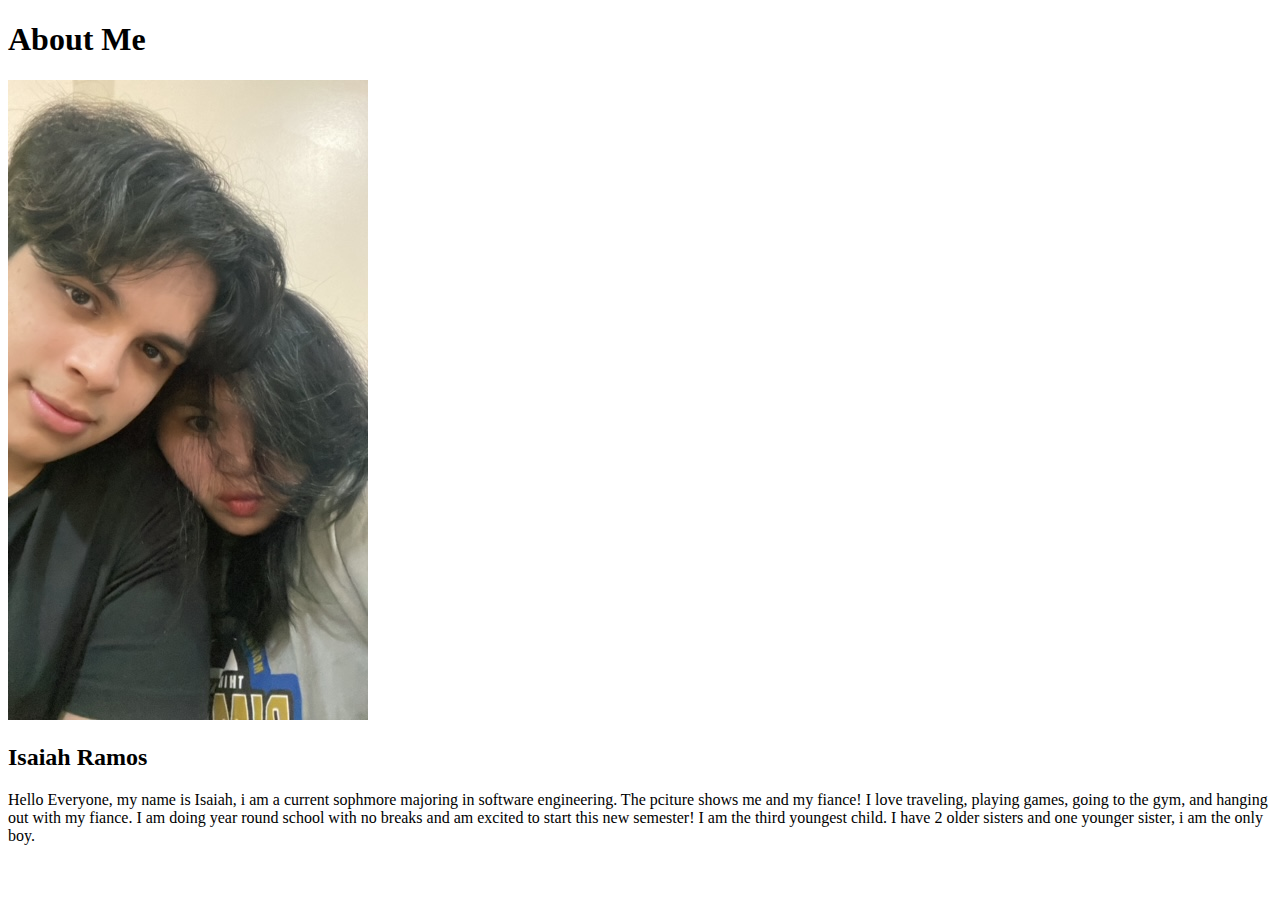
<file: about me/index.html>
<!DOCTYPE html>
<html lang="en">
<head>
    <meta charset="UTF-8">
    <meta http-equiv="X-UA-Compatible" content="IE=edge">
    <meta name="viewport" content="width=device-width, initial-scale=1.0">
    <title>All About Me!</title>
</head>
<body>
    <h1> About Me</h1>
    <img src="images/Us2.JPG">
    <h2> Isaiah Ramos</h2>
    <p1>Hello Everyone, my name is Isaiah, i am a current sophmore majoring in software engineering. The pciture shows me and my fiance! I love traveling, playing games, going to the gym, and hanging out with my fiance. I am doing year round school with no breaks and am excited to start this new semester!</p1>
    <p2> I am the third youngest child. I have 2 older sisters and one younger sister, i am the only boy.</p2>
</body>
</html>
</file>
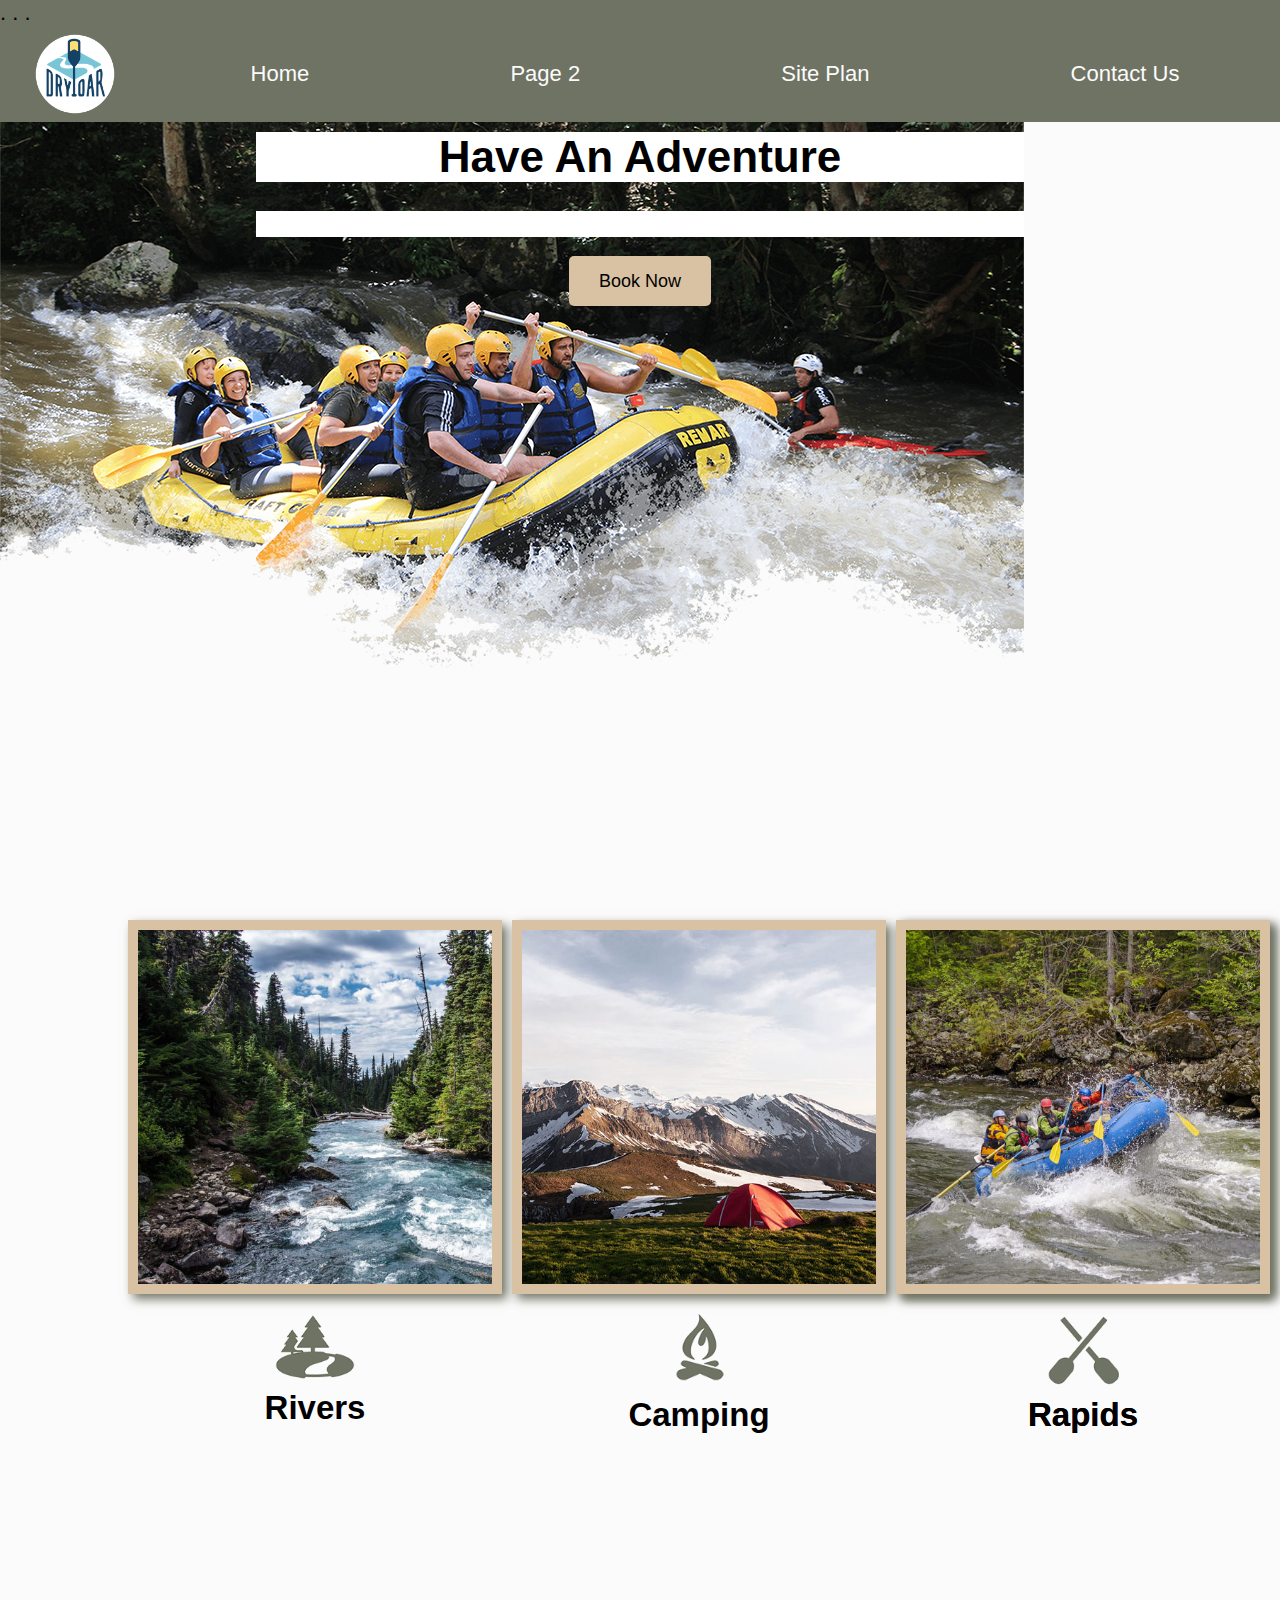
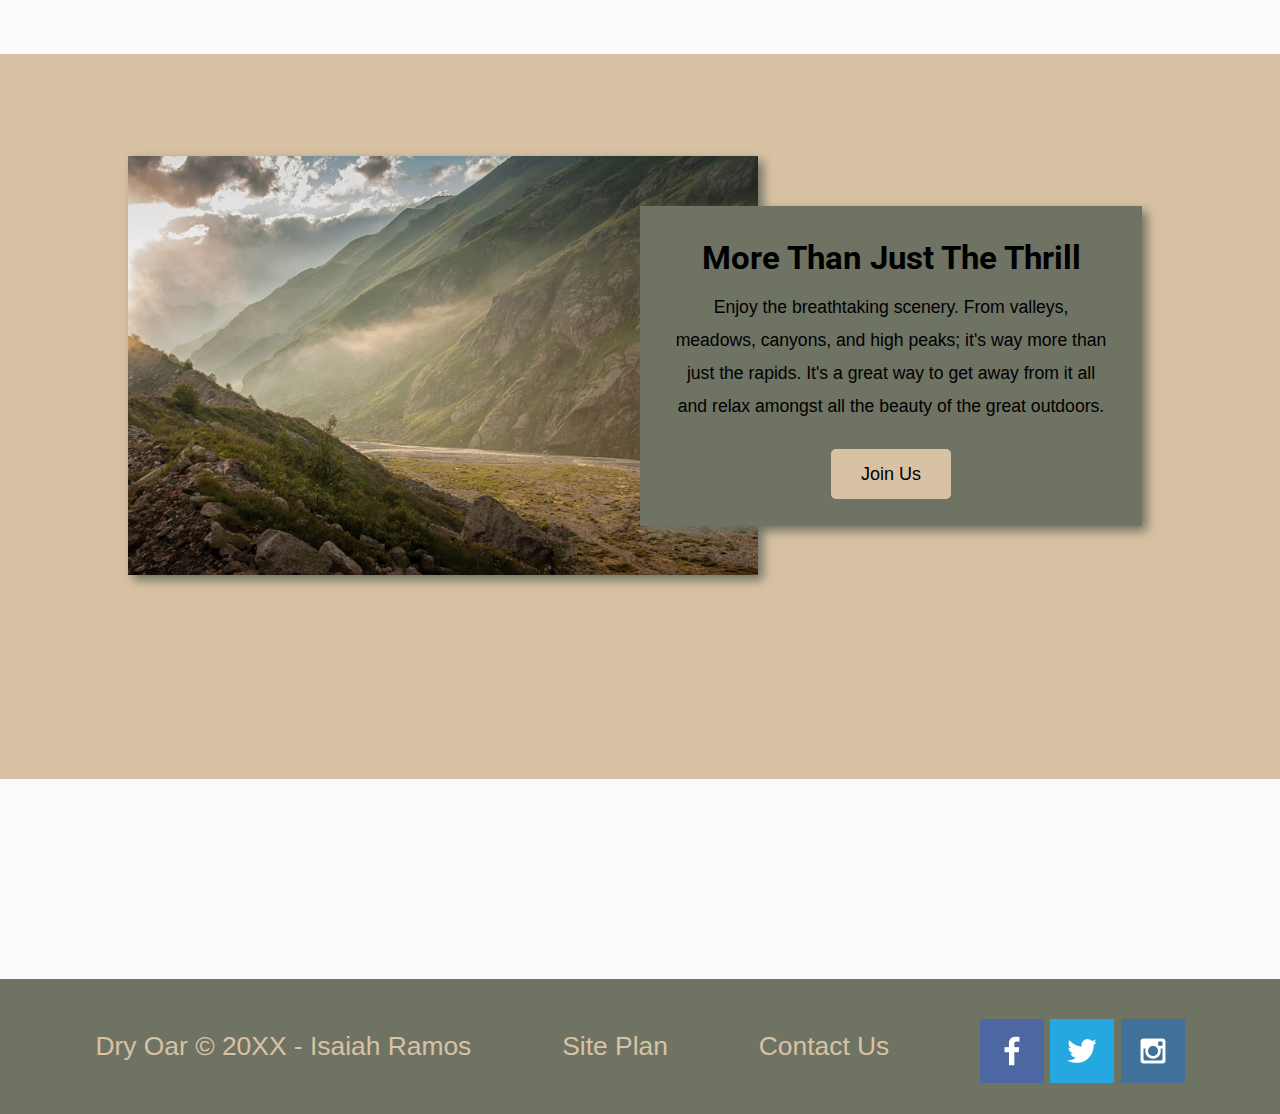
<file: wwr/index.html>
<!DOCTYPE html>
<html lang="en">
<head>
    
    <link rel="stylesheet" href="styles/style.css">
    <meta charset="UTF-8">
    <meta http-equiv="X-UA-Compatible" content="IE=edge">
    <meta name="viewport" content="width=device-width, initial-scale=1.0">
    <title>ISEncorporate | Home</title>
</head>
<body>
    <div id="content">
        
        <header>
    . . .
        </footer>
    </div>
</body>
<body>
    <header>
        <a id="logo_link" href="index.html">
            <img class="logo" src="images/logo.png" alt="Dry Oar Logo">
        </a>
        <nav>
            <a href="index.html">Home</a>
            <a href="#">Page 2</a>
            <a href="site-planning.html">Site Plan</a>
            <a href="contactus.html">Contact Us</a>
        </nav>
    </header>
    <div id="hero">
        <div id="hero-box">
            <img id="hero-img" src="images/hero.png" alt="People enjoying white water rafting">
        </div>
        <section id="hero-msg">
            <h1 class="home-title">Have An Adventure</h1>
            <h4>Make Memories with Dry Oar</h4>
            <div class="button-box">
                <a class="book" href="rates.html">Book Now</a>
                <style>#hero {
                    width: 100%;
                  }</style>
            </div>
        </section>
      </div>
        </section>
    </div>
    <main class="home-grid">
        <section class="rivers-card">
            <img class="card-img" src="images/rivers.jpg" alt="river in forest">
            <img class="icon" src="images/river_icon.png" alt="river icon">
            <h2>Rivers</h2>
        </section>
        <section class="camping-card">
            <img class="card-img" src="images/camping.jpg" alt="tent in mountains">
            <img class="icon" src="images/fire_icon.png" alt="fire icon">
            <h2>Camping</h2>
        </section>
        <section class="rapids-card">
            <img class="card-img" src="images/rapids.jpg" alt="rafting boat">
            <img class="icon" src="images/oars.png" alt="oars icon">
            <h2>Rapids</h2>
        </section>
        <section class="rapids-card">
            <img class="card-img" src="images/rapids.jpg" alt="rafting boat">
            <img class="icon" src="images/oars.png" alt="oars icon">
            <h2>Rapids</h2>
        </section>
        <div id="background"></div> 
        <img class="mountains" src="images/mountains.jpg" alt="Misty mountains">
        <section class="msg">
            <h2>More Than Just The Thrill</h2>
            <p>Enjoy the breathtaking scenery. From valleys, meadows, canyons, and high peaks; it's way more than just the rapids. It's a great way to get away from it all and relax amongst all the beauty of the great outdoors. </p>
            <a class='join' href="rivers.html">Join Us</a>
        </section>

    </main>
    <footer>
        <p>Dry Oar &copy; 20XX - Isaiah Ramos</p>
        <p><a href="site-planning.html">Site Plan</a></p>
        <p><a href="contactus.html">Contact Us</a></p>
        <div class="social">
            <a href="https://facebook.com">
                <img src="images/facebook.png" alt="fb icon">
            </a>
            <a href="https://twitter.com">
                <img src="images/twitter.png" alt="twitter icon">
            </a>
            <a href="https://instagram.com">
                <img src="images/instagram.png" alt="instagram icon">
            </a>
        </div>
    </footer>
</body>
</html>
</file>
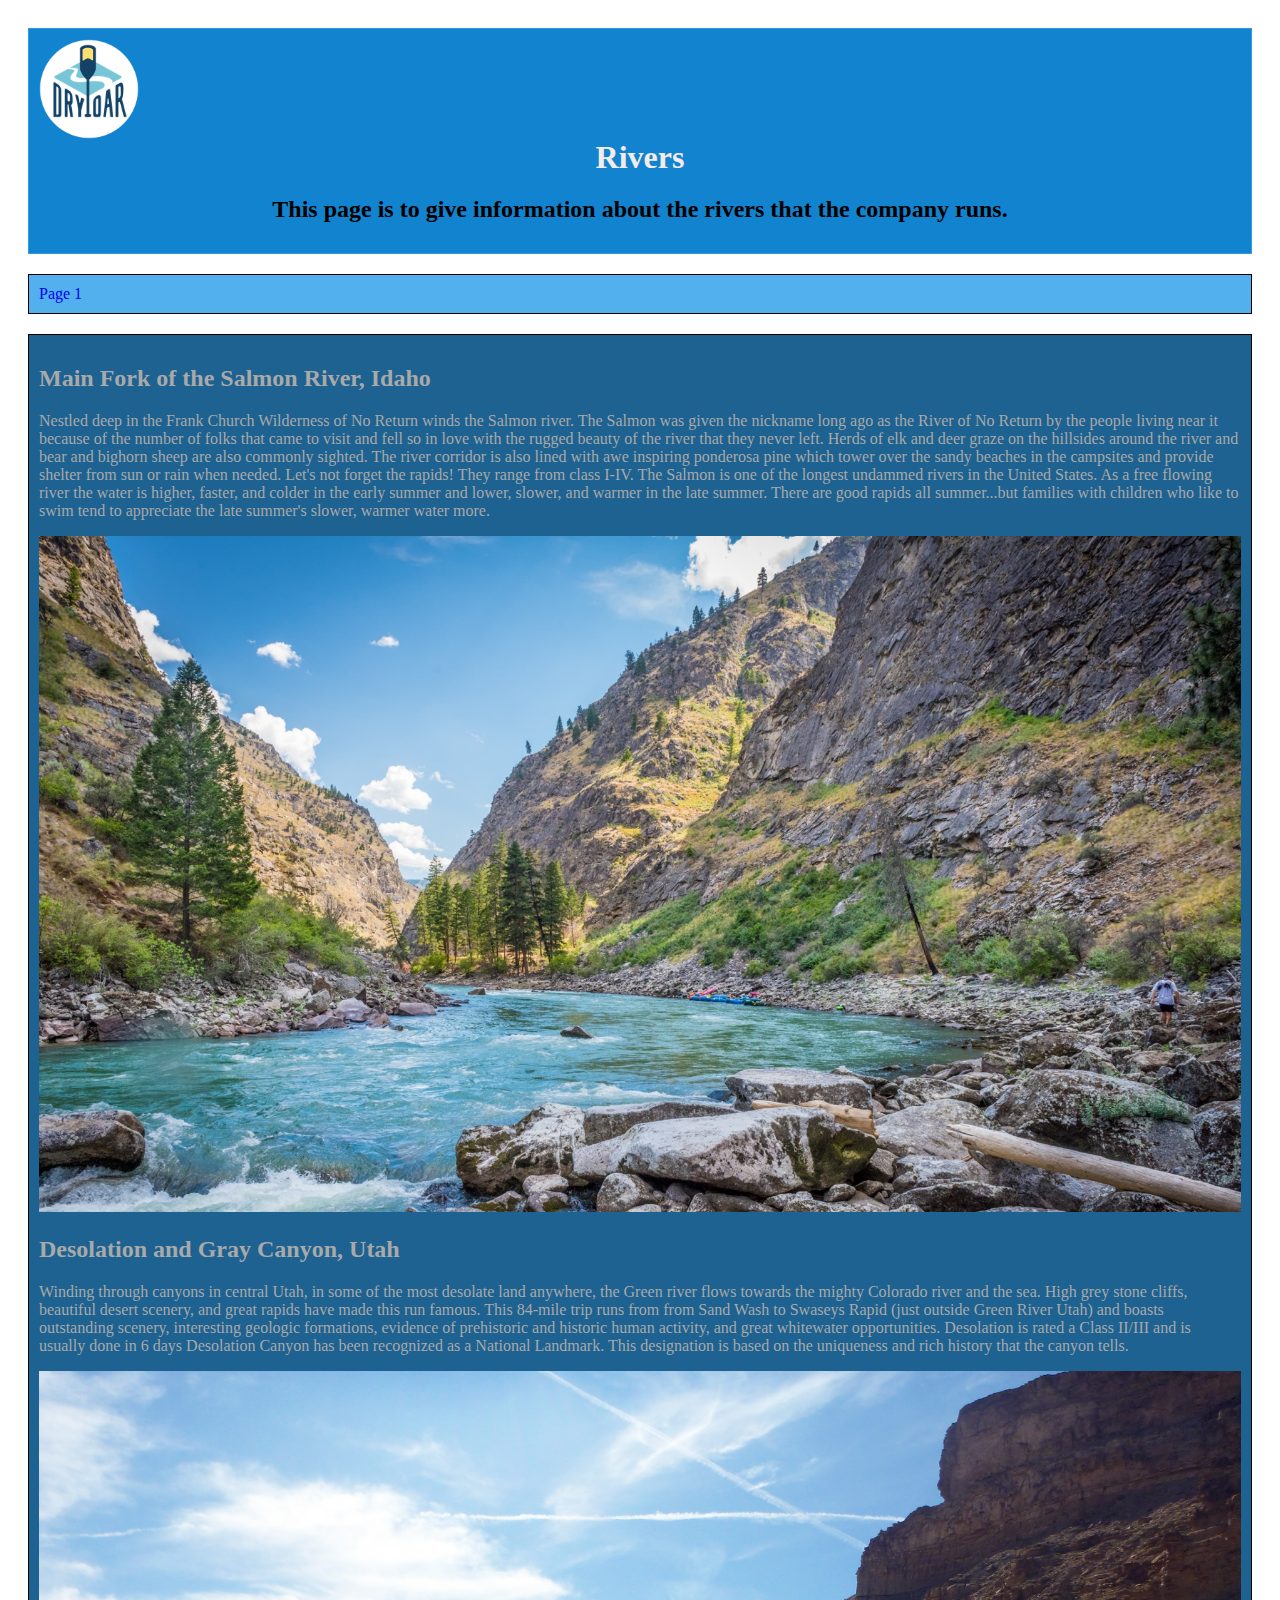
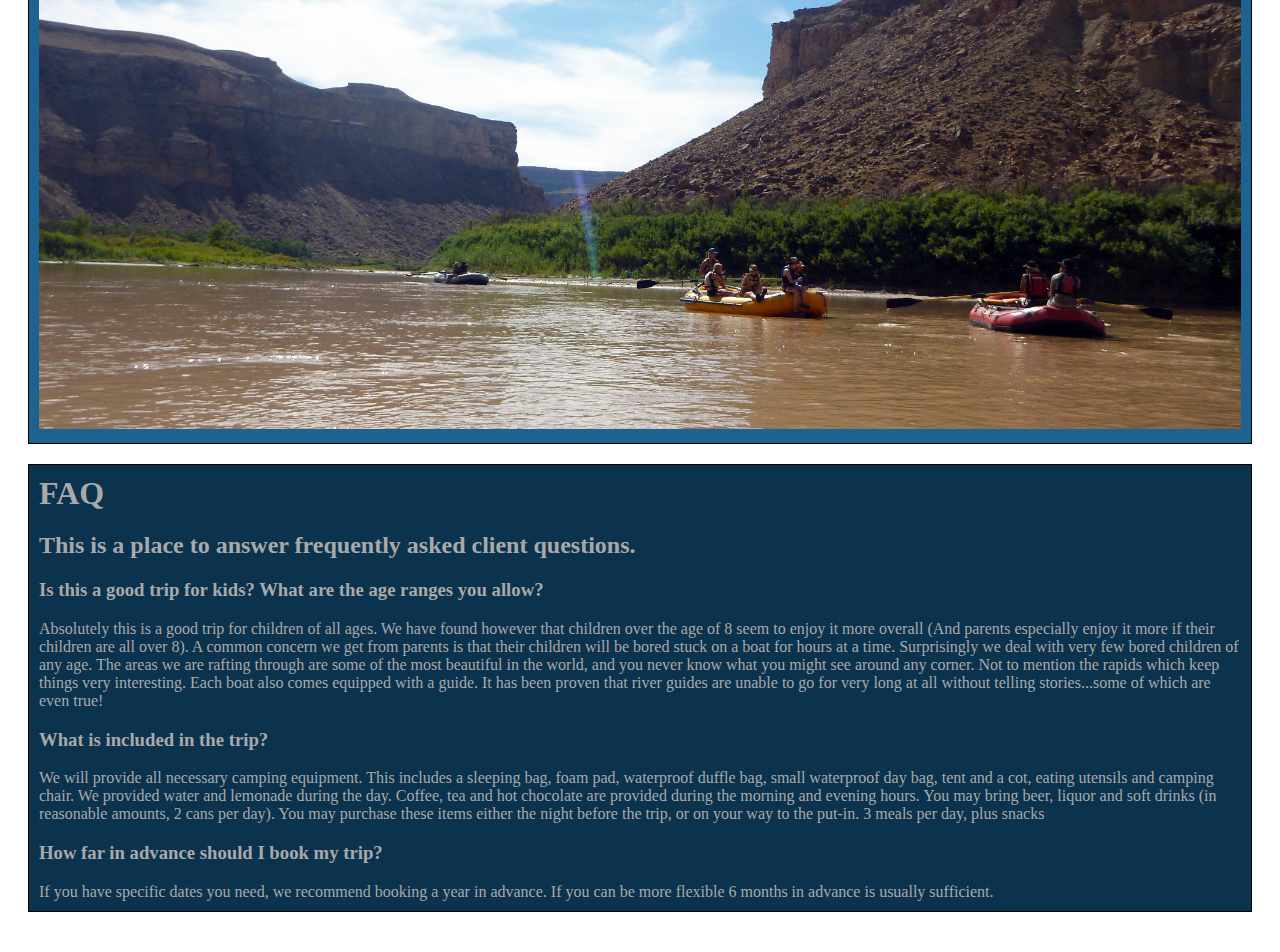
<file: wwr/Page2.html>
<!DOCTYPE html>
<html>
<head>
  <title>Wireframe Example</title>
  <link rel="stylesheet" type="text/css" href="styles/Page2.css">
</head>
<body>
  <div class="container">
    <header>
    <img src="images/logo.png" alt="Logo">
      <h1>Rivers</h1>
      <h2>This page is to give information about the rivers that the company runs.</h2>
    </header>
    <nav>
      <ul>
        <li><a href="site-planning.html">Page 1</a></li>
      </ul>
    </nav>
    <main>
      <section>
        <h2>Main Fork of the Salmon River, Idaho</h2>
        <p>Nestled deep in the Frank Church Wilderness of No Return winds the Salmon river. The Salmon was given the nickname long ago as the River of No Return by the people living near it because of the number of folks that came to visit and fell so in love with the rugged beauty of the river that they never left.

            Herds of elk and deer graze on the hillsides around the river and bear and bighorn sheep are also commonly sighted. The river corridor is also lined with awe inspiring ponderosa pine which tower over the sandy beaches in the campsites and provide shelter from sun or rain when needed.
            
            Let's not forget the rapids! They range from class I-IV. The Salmon is one of the longest undammed rivers in the United States. As a free flowing river the water is higher, faster, and colder in the early summer and lower, slower, and warmer in the late summer. There are good rapids all summer...but families with children who like to swim tend to appreciate the late summer's slower, warmer water more.
        </p>
        <img src="images/middleforksalmon.jpg" alt="River in Idaho">
      </section>
      <section>
        <h2>Desolation and Gray Canyon, Utah</h2>
        <p>Winding through canyons in central Utah, in some of the most desolate land anywhere, the Green river flows towards the mighty Colorado river and the sea. High grey stone cliffs, beautiful desert scenery, and great rapids have made this run famous. This 84-mile trip runs from from Sand Wash to Swaseys Rapid (just outside Green River Utah) and boasts outstanding scenery, interesting geologic formations, evidence of prehistoric and historic human activity, and great whitewater opportunities.

            Desolation is rated a Class II/III and is usually done in 6 days
            
            Desolation Canyon has been recognized as a National Landmark.  This designation is based on the uniqueness and rich history that the canyon tells.</p>
        <img src="images/Desolation and Gray Canyon, Utah.jpg" alt="Utah">
      </section>
    </main>
    <footer>
      <h1>FAQ</h1>
      <h2>This is a place to answer frequently asked client questions.</h2>
      <h3>Is this a good trip for kids? What are the age ranges you allow?</h3>
      <p3>Absolutely this is a good trip for children of all ages. We have found however that children over the age of 8 seem to enjoy it more overall (And parents especially enjoy it more if their children are all over 8). A common concern we get from parents is that their children will be bored stuck on a boat for hours at a time. Surprisingly we deal with very few bored children of any age. The areas we are rafting through are some of the most beautiful in the world, and you never know what you might see around any corner. Not to mention the rapids which keep things very interesting. Each boat also comes equipped with a guide. It has been proven that river guides are unable to go for very long at all without telling stories...some of which are even true!</p3>
      <h3>What is included in the trip?</h3>
      <p4>We will provide all necessary camping equipment. This includes a sleeping bag, foam pad, waterproof duffle bag, small waterproof day bag, tent and a cot, eating utensils and camping chair.
        We provided water and lemonade during the day. Coffee, tea and hot chocolate are provided during the morning and evening hours. You may bring beer, liquor and soft drinks (in reasonable amounts, 2 cans per day). You may purchase these items either the night before the trip, or on your way to the put-in. 3 meals per day, plus snacks</p4>
      <h3>How far in advance should I book my trip?</h3>  
      <p5>If you have specific dates you need, we recommend booking a year in advance. If you can be more flexible 6 months in advance is usually sufficient.</p5>
    </footer>
  </div>
</body>
</html>
</file>
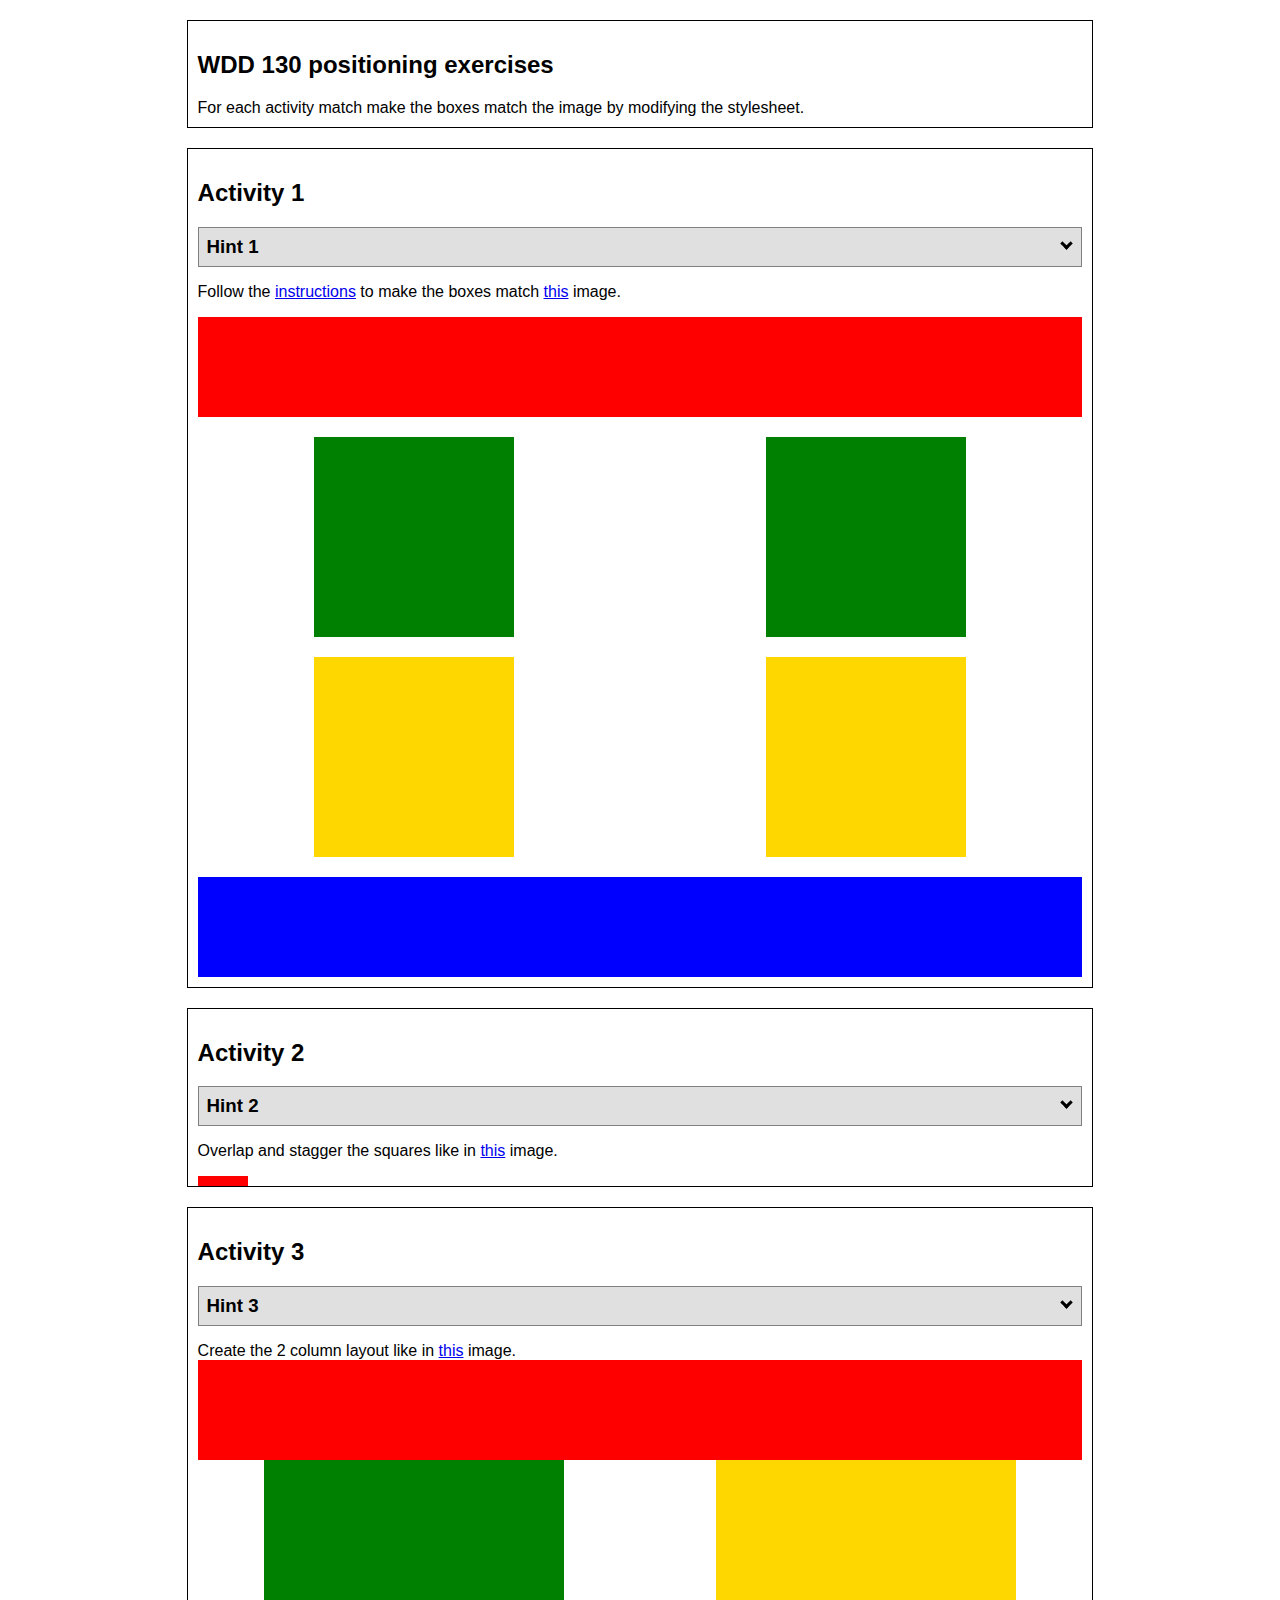
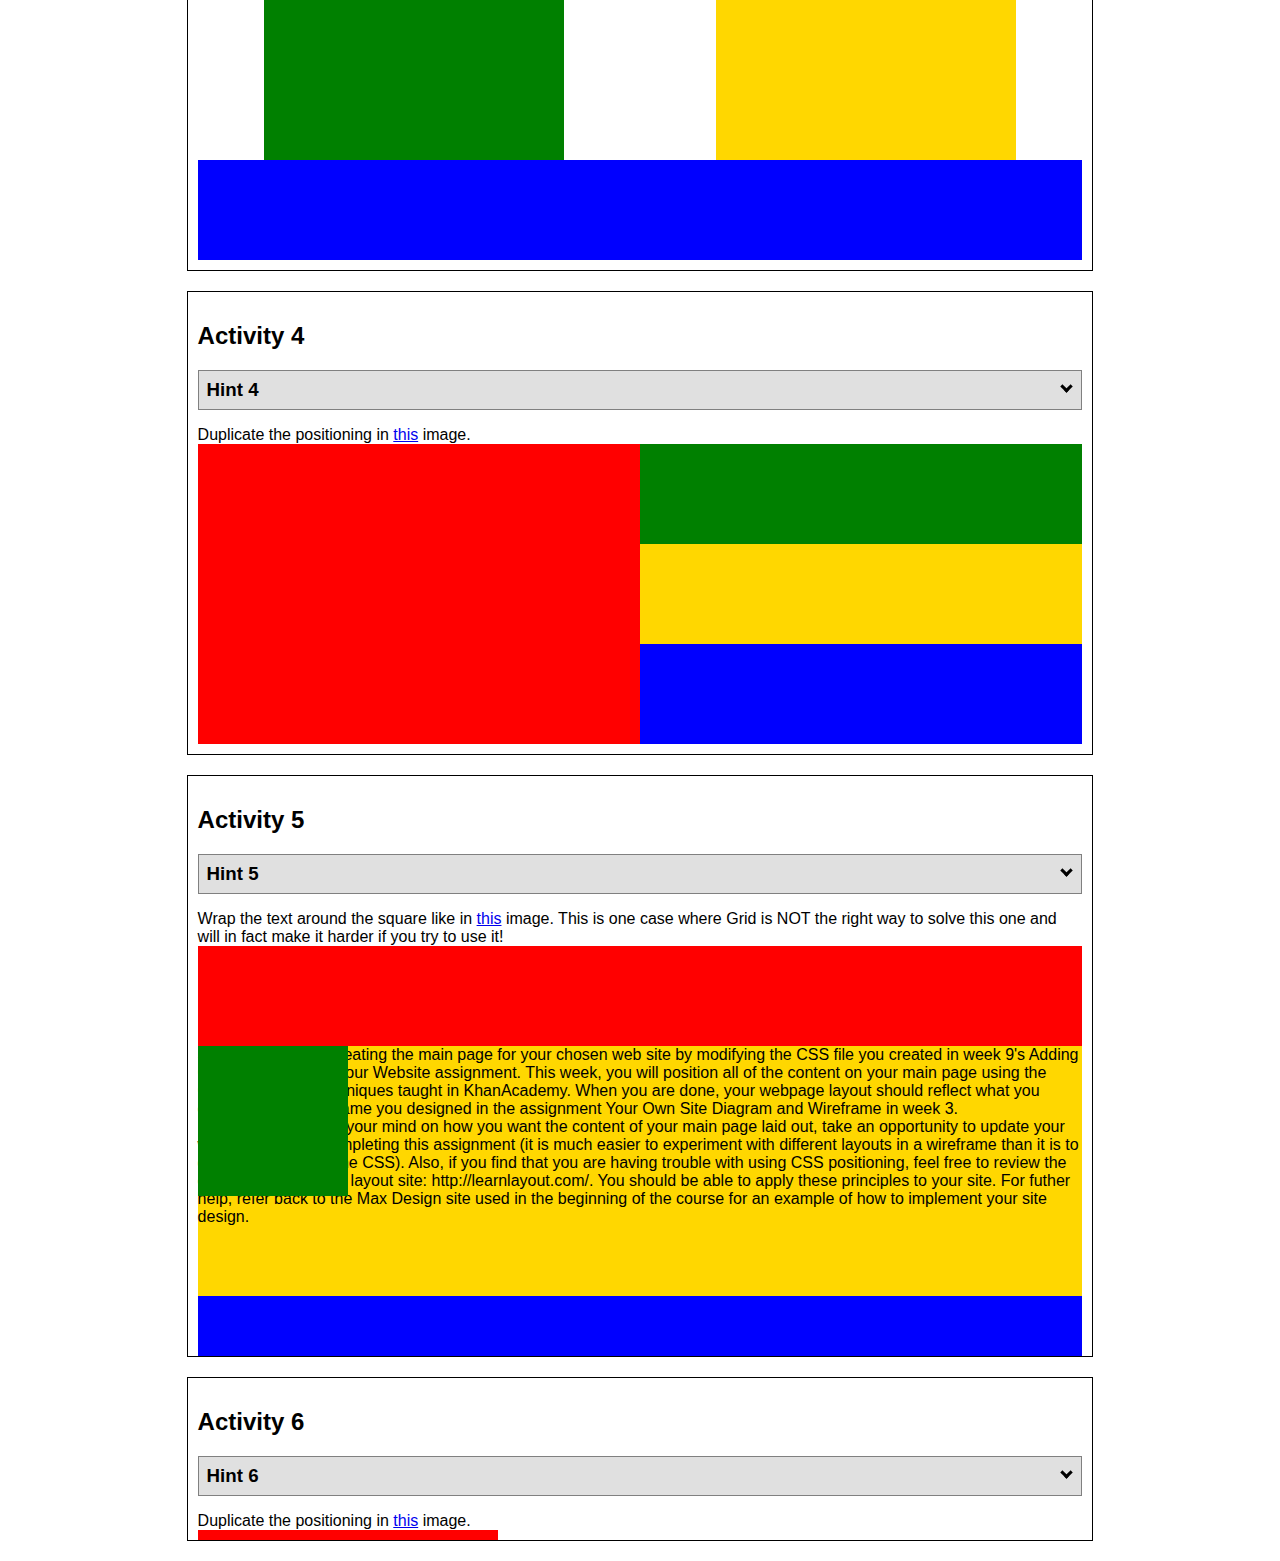
<file: wwr/positioning.html>
<!DOCTYPE html>
<html lang="en">
  <head>
    <!-- HTML - Name: positioning.html -->
    <title>Positioning Activity</title>
    <link rel="stylesheet" type="text/css" href="styles/positionstyle.css" />
  </head>
  <body>
    <div class="activity">
      <h2>WDD 130 positioning exercises</h2>
      For each activity match make the boxes match the image by modifying the stylesheet.</div>
    <div class="activity">
      <h2>Activity 1</h2>
      <section class="hint"><input type="checkbox" ><i></i> <h3>Hint 1</h3><div><p>Check out the <a href="https://byui-wdd.github.io/wdd130/activities/w06-css-positioning.html" target="_blank">activity instructions</a> in Ilearn!</p></div></section>
      <p>Follow the <a href="https://byui-wdd.github.io/wdd130/activities/w06-css-positioning.html" target="_blank">instructions</a> to make the boxes match  <a href="https://byui-wdd.github.io/wdd130/images/example1.png" target="_blank">this</a> image.</p>
      <div class="content1" >
        <div class="red1" ></div>
        <div class="green1" ></div>
        <div class="green1" ></div>
        <div class="yellow1"></div>
        <div class="yellow1"></div>
        <div class="blue1"></div>
      </div>
    </div>
    <div class="activity">
      <h2>Activity 2</h2>
      <section class="hint"><input type="checkbox" > <h3>Hint 2</h3><i></i><div>
      <ul>
      <li>grid-template-columns: 50px 50px 50px 50px 50px </li></ul></div></section>
      <p>Overlap and stagger the squares like in <a href="https://byui-wdd.github.io/wdd130/images/example2.png" target="_blank">this</a> image.</p>
      <div class="content2" >
        <div class="red2" ></div>
        <div class="green2" ></div>
        <div class="yellow2"></div>
        <div class="blue2"></div>
      </div>
    </div>
    <div class="activity">
      <h2>Activity 3</h2>
      <section class="hint"><input type="checkbox" > <h3>Hint 3</h3><i></i><div><p>This one is going to be best solved with CSS Grid. Remember to make the boxes the right width first...then start moving them around. </p><h4>Properties used:</h4><ul><li>display:grid;</li><li>grid-template-columns:</li><li>grid-column-gap:</li>
        <li>grid-column:</li>  </ul></div></section>
      Create the 2 column layout like in <a href="https://byui-wdd.github.io/wdd130/images/example3.png" target="_blank">this</a>  image.
      <div class="content3" >
        <div class="red3" ></div>
        <div class="green3" ></div>
        <div class="yellow3"></div>
        <div class="blue3"></div>
      </div>
    </div>
    <div class="activity">
      <h2>Activity 4</h2>
      <section class="hint"><input type="checkbox" > <h3>Hint 4</h3><i></i><div><p>For the others we have been primarily concerned with width. For this one you will need to adjust height as well. </p><h4>Properties used:</h4><ul><li>display:grid;</li><li>grid-template-columns:</li><li>grid-row:</li></ul></div></section>
      Duplicate the positioning in <a href="https://byui-wdd.github.io/wdd130/images/example4.png" target="_blank">this</a> image. 
      <div class="content4" >
        <div class="red4" ></div>
        <div class="green4" ></div>
        <div class="yellow4"></div>
        <div class="blue4"></div>
      </div>
    </div>

    <div class="activity">
      <h2>Activity 5</h2>
      <section class="hint"><input type="checkbox" > <h3>Hint 5</h3><i></i><div><p>Grid is <strong>not</strong> the right way to do this.  In fact there is only one way to really do that...and that is with float. Remember that we float the thing we want the text to wrap around.  Also remember to start by making all the shapes the right size and shape.</p><h4>Properties used:</h4><ul><li>float: left;</li></ul></div></section>
      Wrap the text around the square like in <a href="https://byui-wdd.github.io/wdd130/images/example5.png" target="_blank">this</a> image. This is one case where Grid is NOT the right way to solve this one and will in fact make it harder if you try to use it!
      <div class="content5" >
        <div class="red5" ></div>
        <div class="green5" ></div>
        <div class="yellow5">Step 01: Continue creating the main page for your chosen web site by modifying the CSS file you created in week 9's Adding Classes and IDs to Your Website assignment. This week, you will position all of the content on your main page using the CSS positioning techniques taught in KhanAcademy. When you are done, your webpage layout should reflect what you outlined in the wireframe you designed in the assignment Your Own Site Diagram and Wireframe in week 3. <br />
          If you have changed your mind on how you want the content of your main page laid out, take an opportunity to update your wireframe before completing this assignment (it is much easier to experiment with different layouts in a wireframe than it is to do so by modifying the CSS). Also, if you find that you are having trouble with using CSS positioning, feel free to review the concepts at the learn layout site: http://learnlayout.com/. You should be able to apply these principles to your site. For futher help, refer back to the Max Design site used in the beginning of the course for an example of how to implement your site design.</div>
        <div class="blue5"></div>
      </div>
    </div>
    <div class="activity">
      <h2>Activity 6</h2>
      <section class="hint"><input type="checkbox" > <h3>Hint 6</h3><i></i><div><p>This one is all about visualizing the grid behind the layout. If you are having a hard time doing that first: all the sizes are even multiples of 100, and second here is another example with the lines drawn: <a href="https://byui-wdd.github.io/wdd130/images/example6-hint.png" target="_blank">example 6 with lines</a>. For this one you will find it easiest if you use px for the column width. You can also use <kbd>z-index</kbd> to control the element layering.    </p><h4>Properties used:</h4><ul><li>display:grid;</li><li>grid-template-columns:</li><li>grid-column:</li><li>grid-row:</li><li><a href="https://www.w3schools.com/cssref/pr_pos_z-index.asp" target="_blank">z-index:</a></li></ul></div></section>
      Duplicate the positioning in <a href="https://byui-wdd.github.io/wdd130/images/example6.png" target="_blank">this</a> image.
      <div class="content6" >
        <div class="red6" ></div>
        <div class="green6" ></div>
        <div class="yellow6"></div>
        <div class="blue6"></div>
      </div>
    </div>
  </body>
</html>
</file>
<file: wwr/styles/style.css>
@import url('https://fonts.googleapis.com/css2?family=Roboto:wght@300&display=swap');
  <style> 

  body {
    font-family: 'Lato', 'Roboto', 'Source Sans Pro', sans-serif;
  }

  .home-title,
  .msg h2 {
    font-family: 'Lato', 'Roboto', 'Source Sans Pro', sans-serif;
  }

  #content {
    max-width: 1600px;
    margin: 0 auto;
    background-color: lightblue;
  }

  .button-box {
    text-align: center;
  }

  main section {
    text-align: center;
  }

  header {
    display: grid;
    grid-template-columns: 150px auto;
    max-width: 100%;
  }

  nav a {
    text-align: center;
  }

  #hero {
    max-width: 100%;
  }

  #hero-msg h1,
  #hero-msg h4 {
    text-align: center;
  }

  #background {
    height: 725px;
    background-color: rgba(21, 190, 212, 0.7);
  }

  .mountains {
    width: 100%;
  }
</style>

<body>
  
    <header>
      
    </header>

    <div id="hero">
      <div id="hero-box">
        <img id="hero-img" src="images/hero.png" alt="People enjoying white water rafting">
      </div>
      <section id="hero-msg">
        <h1 class="home-title">Have An Adventure</h1>
        <h4>Make Memories with Dry Oar</h4>
        <div class="button-box">
          <a class="book" href="rates.html">Book Now</a>
        </div>
      </section>
    </div>

    <section class="rapids-card">
      <
    </section>

    <div id="background"></div>

    <div>
      
    </div>

    <img class="mountains" src="images/mountains.jpg" alt="Misty mountains">

    <section class="msg">
      
    </section>
  </div>
</body>

 
body {
    background-color: #fcfbfb; 
}


header {
    background-color: #6f7364;
    
}
nav a:hover {
    background-color: #6f7364;
}
.book, .join {
    background-color: #be1111;
}
.book:hover, .join:hover {
    background-color: #e70d0d;
}
#background {
    background-color: #d9c2a3;
}
.msg {
    background-color: #ffcc00;
}
footer {
    background-color: #d31010;
    color: #fff;
}
nav a:hover {
    background-color: #be9c14;
  }
  
  .home-title {
    background-color: white;
  }
  
  h4 {
    background-color: white;
  }
  
  .book, .join {
    background-color: #333;
  }
  
  .book:hover, .join:hover {
    background-color: #555;
  }
  
  .msg h2 {
    background-color: #6f7364;
  }
  
  .msg p {
    background-color: #6f7364;
  }
  
  footer {
    background-color: #222;
    color: #d9c2a3;
  }
  
  footer a {
    color: #d9c2a3;
  }
  
  footer a:hover {
    color: #be9c14;
  }
  .logo, .icon {
    width: 80px;
  }
  nav a,
  .book, .join,
  footer a {
  text-decoration: none;
  }
  footer p {
    font-size: 1.2em;
}    
footer p a:hover {
    text-decoration: underline;
}    
.home-title {
  font-family: 'Lato', sans-serif, 'Source Sans Pro', 'Roboto';
  font-size: 2em; 
}

.book, .join {
  font-size: 18px; 
}

.msg p {
  font-size: 0.8em; 
}

.msg {
  background-color: #d9c2a3;
  line-height: 1.5em; 
}
body {
  background-color: #fcfbfb;
  font-family: 'Lato', sans-serif, 'Source Sans Pro', 'Roboto';
  font-size: 22px;
  margin: 0;
  padding: 0;
}

h2 {
  margin: 0;
}
#logo_link {
  padding-top: 5px;
}

nav a {
  text-decoration: none;
  color: #fcfbfb;
  text-align: center;
  padding: 35px;
}

.book, .join {
  padding: 15px 30px;
}

.icon {
  padding-top: 10px;
}

.msg {
  padding: 35px;
}

.msg p {
  padding-bottom: 15px;
}

footer {
  padding: 25px 50px;
}

footer .social img {
  padding-top: 15px;
}
.home-title {
  margin-top: 10px;
}

.book, .join {
  background-color: #d9c2a3;
  color: black;
  text-decoration: none;
  font-size: 18px;
  padding: 15px 30px;
  margin-top: 50px;
}

.rivers-card, .camping-card, .rapids-card {
  margin: 200px 0;
}

footer {
  margin-top: 200px;
}

.book, .join {
  background-color: #d9c2a3;
  color: black;
  text-decoration: none;
  font-size: 18px;
  padding: 15px 30px;
  margin-top: 50px;
  border-radius: 5px;
}

.card-img {
  border: 10px solid #d9c2a3;
}

main section img {
  box-sizing: border-box;
}

header {
  display: grid;
  grid-template-columns: 150px auto;
}
nav {
  display: flex;
  justify-content: space-around;
}

#logo_link {
  padding-top: 5px;
  justify-self: center;
  align-self: center;
}

#hero {
  display: grid;
  grid-template-columns: 1fr 3fr 1fr;
  margin-top: -100px; 
  

}

#hero-box {
  grid-column: 1/4;
  grid-row: 1/3;
}
#hero-msg h4 {
  color: white;
}

#hero-msg {
  grid-column: 2/3;
  grid-row: 1/2;
  margin-top: 100px;
}
#hero-box {
  grid-column: 1/4;
  grid-row: 1/3;
  z-index: -1;
}
.card-img, .mountains {
  width: 100%;
}
.home-grid {
  display: grid;
  grid-template-columns: repeat(10, 1fr);
  grid-gap: 10px;
}

.card-img,
.mountains {
  width: 100%;
}

.rivers-card {
  grid-column: 2 / 5;
  grid-row: 2 / 3;
}

.camping-card {
  grid-column: 5 / 8;
  grid-row: 2 / 3;
}

.rapids-card {
  grid-column: 8 / 11;
  grid-row: 2 / 3;
}

#background {
  grid-column: 1 / 12;
  grid-row: 4 / 10;
}

.mountains {
  grid-column: 2 / 8;
  grid-row: 5 / 9;
}

.msg {
  grid-column: 6 / 11;
  grid-row: 6 / 7;
}
footer {
  background-color: #6f7364;
  padding: 25px 50px;
  margin-top: 200px; 
  display: flex;
  justify-content: space-around;
  align-items: center;
}
.card-img {
  border: 10px solid #d9c2a3;
  transition: transform .5s;
  box-shadow: 5px 5px 10px #6f7364;
}
.card-img:hover {
  opacity: .6;
  transform: scale(1.1);
}
.msg {
  background-color: #6f7364;
  padding: 35px;
  grid-column: 6/10;
  grid-row: 6/7;
  box-shadow: 5px 5px 10px #6f7364;
}
.mountains {
  width: 100%;
  grid-column: 2/7;
  grid-row: 5/8;
  box-shadow: 5px 5px 10px #6f7364;
}

@media screen and (max-width: 900px) {
  #hero, .home-grid {
      display: block;
      height: auto;
  }
  nav, footer {
      flex-direction: column;
  }
  nav a {
      display: block;
      padding: 15px;
  }
  #hero {
      margin-top: 0;
  }
  #hero-msg {
      margin-top: 0;
  }
  #hero-msg h4 {
      display: none;
  }
  .home-title {
      font-size: 25px;
      color: #6f7364;
  }
  .rivers-card, .camping-card, .rapids-card { 
      margin: 50px auto;
      width: 60%;
  }
  #background {
      display: none;
  }
  .mountains, .msg {
      width: 80%;
      display: block;
      margin: 0 auto;
  }
  footer {
      margin-top: 25px;
  }
}
</file>
<file: wwr/styles/Page2.css>
.container {
    max-width: 100%;
    margin: 0 auto;
    padding: 20px;
  }
  
  header, nav, main, footer {
    border: 1px solid black;
    margin-bottom: 20px;
    padding: 10px;
  }
  
  ul {
    list-style-type: none;
    padding: 0;
    margin: 0;
  }
  
  nav ul li {
    display: inline;
    margin-right: 10px;
  }
  
  nav ul li a {
    text-decoration: none;
  }
  header {
    border: 1px solid rgb(42, 155, 230);
    margin-bottom: 20px;
    padding: 10px;
    text-align: center; /* Align the text in the center */
  }
  
  h1 {
    margin: 0; /* Remove margin around the heading */
  }
  footer {
    margin-top: auto;
    border: 1px solid black;
    padding: 10px;
  }
  html, body {
    height: 100%;
  }
  
  .container {
    display: flex;
    flex-direction: column;
    min-height: 100vh;
    margin: 0 auto;
    padding: 20px;
  }
  header {
    background-color: rgb(18, 132, 207); 
  }
  header h1 {
    background-color: rgb(18, 132, 207);
    color: rgb(243, 234, 234);
  }
  section img {
    max-width: 100%;
    height: auto;
  }
  .container {
    max-width: 100%;
    margin: 0;
    padding: 20px;
  }
  av {
    text-align: center;
  }
  
  nav ul {
    display: inline-block;
    padding: 0;
  }
  
  nav ul li {
    display: inline;
    margin-right: 10px;
  }
  
  nav ul li a {
    text-decoration: none;
  }
  nav {
    background-color: rgb(83, 176, 238);
    color: aqua;
  }
  main{
    background-color: rgb(29, 98, 145);
    color: darkgray;
    
  }
  footer{
    background-color: rgb(11, 51, 78);
    color: darkgray;
  }
  header {
    position: relative;
    display: grid;
    align-items: center;
  }
  
  
  
  header img {
    width: 100px; /* Adjust the width as needed */
    height: auto;
    margin-right: 10px; /* Adjust the margin as needed */
  }
</file>
<file: wwr/styles/positionstyle.css>
/* CSS - Name: "positionstyles.css" */
/* Activity 1 styles */
.content1 {
    /* This is the parent of the activity 1 boxes. */
    display: grid;
    grid-template-columns: 1fr 1fr;
    justify-items: center;
    gap: 20px;
  }
  .red1 { 
    width: 100%; 
    height: 100px; 
    background-color: red; 
    grid-column: 1/3;
  } 
  .green1 {
    width: 200px; 
    height: 200px; 
    background-color: green; 
  
  } 
  .yellow1 {
    width: 200px; 
    height: 200px; 
    background-color: gold; 
  } 
  .blue1 {
    width: 100%; 
    height: 100px; 
    background-color: blue; 
    grid-column: 1/3;
  } 
  /* Activity 2 styles */ 
  .content2 {
    position: relative
      
    /* This is the parent of the activity 2 boxes. */
  }
  .red2, .green2, .yellow2, .blue2 {
    position: absolute; 
  }
  .red2 {
    width: 50px; 
    height: 50px;
    top: 0;
    left: 0; 
    background-color: red; 
  } 
  .green2 { 
    width: 50px; 
    height: 50px;
    top: 20px;
  left: 20px;
    background-color: green; 
  } 
  .yellow2 {
    width: 50px; 
    height: 50px;
    top: 40px;
  left: 40px;
    background-color: gold; 
  } 
  .blue2 {
    width: 50px; 
    height: 50px;
    top: 60px;
  left: 60px;
    background-color: blue; 
  } 
  /* Activity 3 styles */ 
  
  .content3 {
    /* This is the parent of the activity 1 boxes. */
    display: grid;
    grid-template-columns: 1fr 1fr;
    grid-column-gap: 20px;
    justify-items: center;
   
  }
  .red3 { 
    width: 100%; 
    height: 100px; 
    background-color: red; 
    grid-column: 1/3;
  } 
  .green3 {
    width: 300px; 
    height: 300px;  
    background-color: green; 
  
  } 
  .yellow3 {
    width: 300px; 
    height: 300px; 
    background-color: gold; 
  } 
  .blue3 {
    width: 100%; 
    height: 100px; 
    background-color: blue; 
    grid-column: 1/3;
  } 
  .content4 {
    display: grid;
    grid-template-columns: 1fr 1fr;
    grid-template-rows: auto;
  }
  
  .red4 {
    width: 100%;
    height: 100%;
    background-color: red;
    grid-column: 1;
    grid-row: 1 / span 3;
  }
  
  .green4 {
    width: 100%;
    height: 100px;
    background-color: green;
    grid-column: 2;
    grid-row: 1;
  }
  
  .yellow4 {
    width: 100%;
    height: 100px;
    background-color: gold;
    grid-column: 2;
    grid-row: 2;
  }
  
  .blue4 {
    width: 100%;
    height: 100px;
    background-color: blue;
    grid-column: 2;
    grid-row: 3;
  }
  /* Activity 5 styles */ 
  .content5 {
    /* This is the parent of the activity 5 boxes. */
    height: 400px;
    position: relative
  }
  
  .red5 {
    width: 100%;
    height: 100px;
    background-color: red;
  }
  
  .green5 {
    width: 150px;
    height: 150px;
    background-color: green;
    position: absolute;
    top: 10;
    left: 10;
    
  }
  
  .yellow5 {
    width: 100%;
    height: 250px;
    background-color: gold;
    float: left;
    margin-right: 10px;
    
    
  }
  
  .blue5 {
    width: 100%;
    height: 100px;
    background-color: blue;
    clear: both;
  }
  
  
  
  /* Activity 6 styles */ 
  .content6 {
    position: relative
      
    /* This is the parent of the activity 2 boxes. */
  }
  .red6, .green6, .yellow6, .blue6 {
    position: absolute; 
  }
  .red6 {
    width: 300px; 
    height: 150px;
    top: 0;
    left: 0; 
    background-color: red; 
    z-index: 1;
    
  } 
  .green6 { 
    width: 250px; 
    height: 150px;
    top: 250px;
    left: 0px;
    background-color: green; 
    z-index: 3;

  } 
  .yellow6 {
    width: 220px; 
    height: 250px;
    top: 150px;
  right: 0px;
    background-color: gold; 
    z-index: 3;
  } 
  .blue6 {
    width: 250px;
    height: 250px;
    top: 200px;
    left: 50%;
    transform: translate(-50%, -50%);
    background-color: blue;
    z-index: 2;
  }
  
  
  /* Do not make any changes below here */
  .activity {
    width: 70%; 
    margin: 20px auto; 
    font-family: Arial, sans-serif; 
    border: 1px solid black; 
    padding: 10px; 
    clear:both; 
    overflow: auto;
  } 
  
  .hint {
    border: 1px solid grey;
    background: #e0e0e0;
    padding: .5em;
    position: relative;
    margin: 1em 0;
  }
  .hint h3 {
    margin: 0;
  }
  .hint:hover {
    background: #d0d0d0;
  }
  .hint > div {
    display: none;
  }
  
  .hint input[type=checkbox] {
    position: absolute;
    width: 100%;
    height: 100%;
    opacity: 0;
    z-index: 1;
    cursor: pointer;
  }
  
  .hint input[type=checkbox]:checked ~ div {
    display: block;
  }
  
  .hint i {
    position: absolute;
    transform: translate(-6px, 0);
    margin-top: 16px;
    right: 10px;
    top: -3px;
  }
  .hint i:before, .hint i:after {
    content: "";
    position: absolute;
    background-color: black;
    width: 3px;
    height: 9px;
  }
  .hint i:before {
    transform: translate(2px, 0) rotate(45deg);
  }
  .hint i:after {
    transform: translate(-2px, 0) rotate(-45deg);
  }
  
  .hint input[type=checkbox]:checked ~ i:before {
    transform: translate(-2px, 0) rotate(45deg);
  }
  .hint input[type=checkbox]:checked ~ i:after {
    transform: translate(2px, 0) rotate(-45deg);
  }
  .hint a {
    position: relative;
    z-index: 1;
  }
</file>
